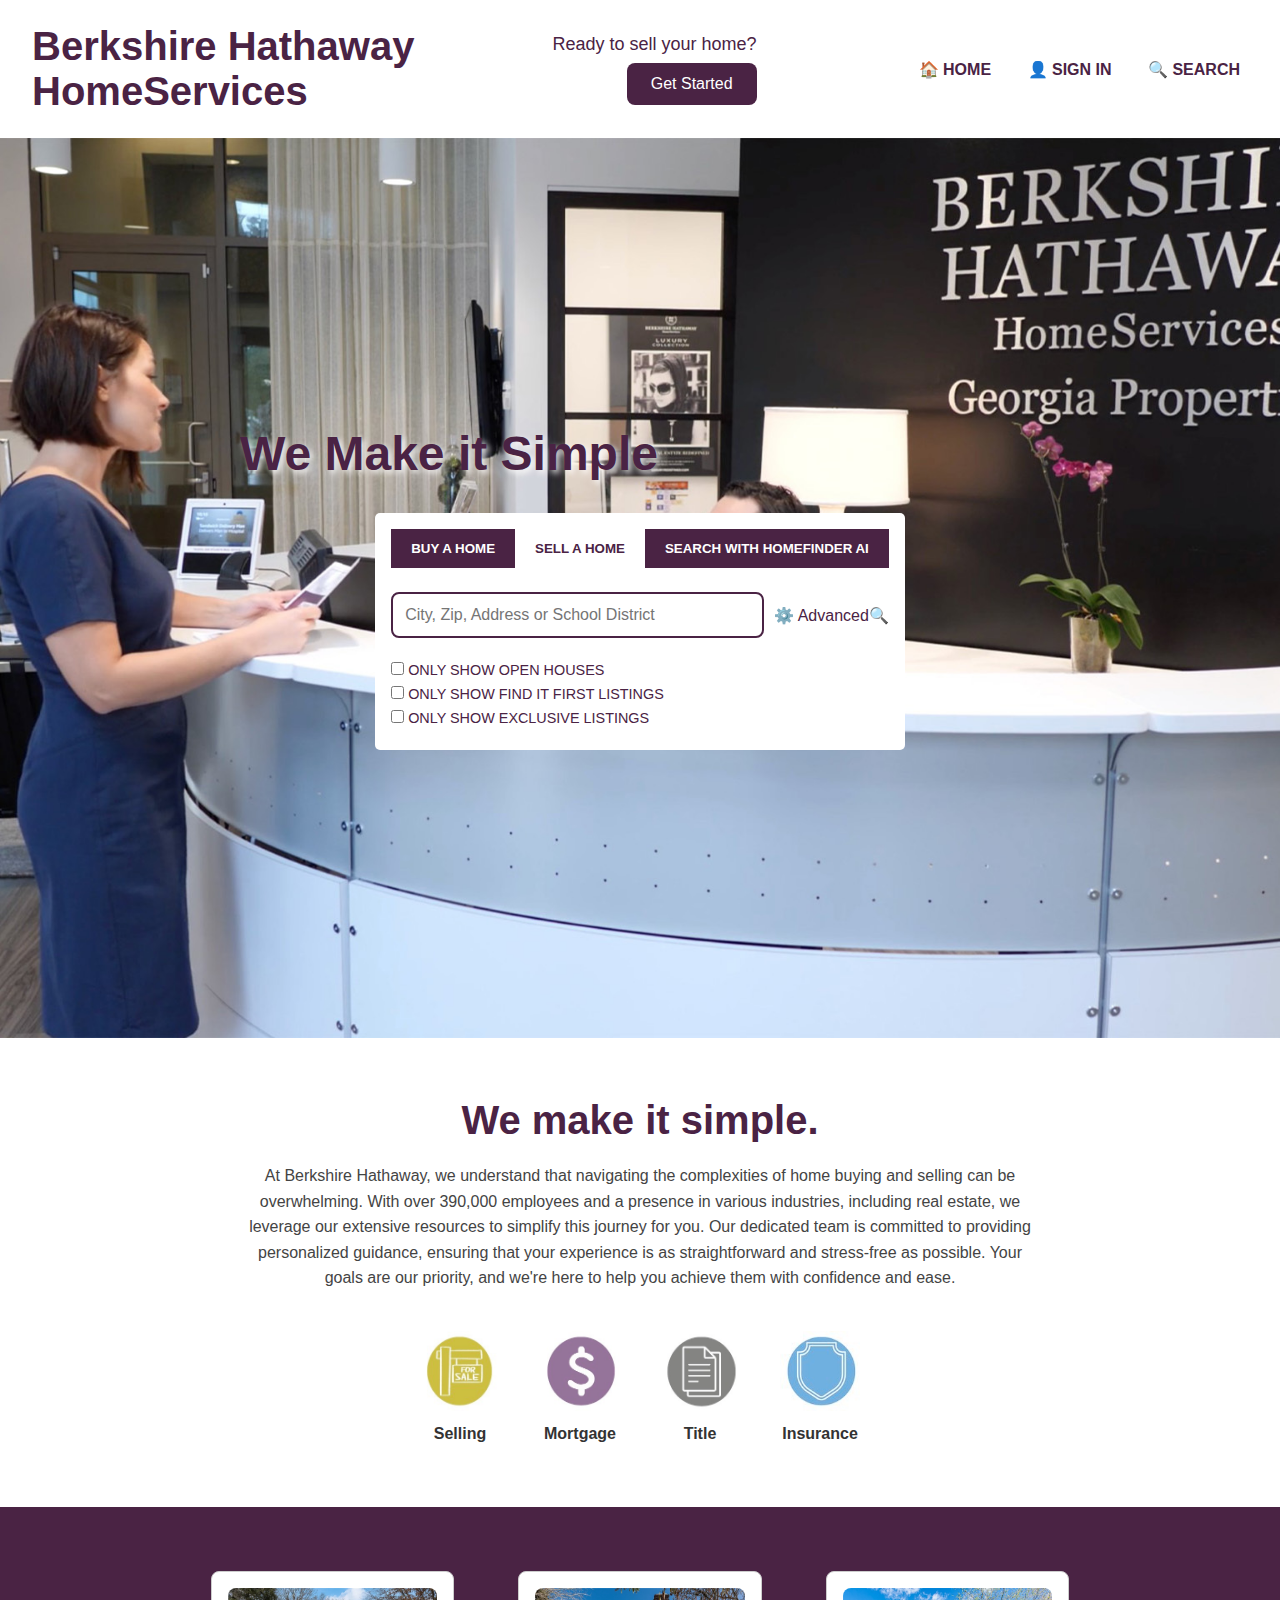
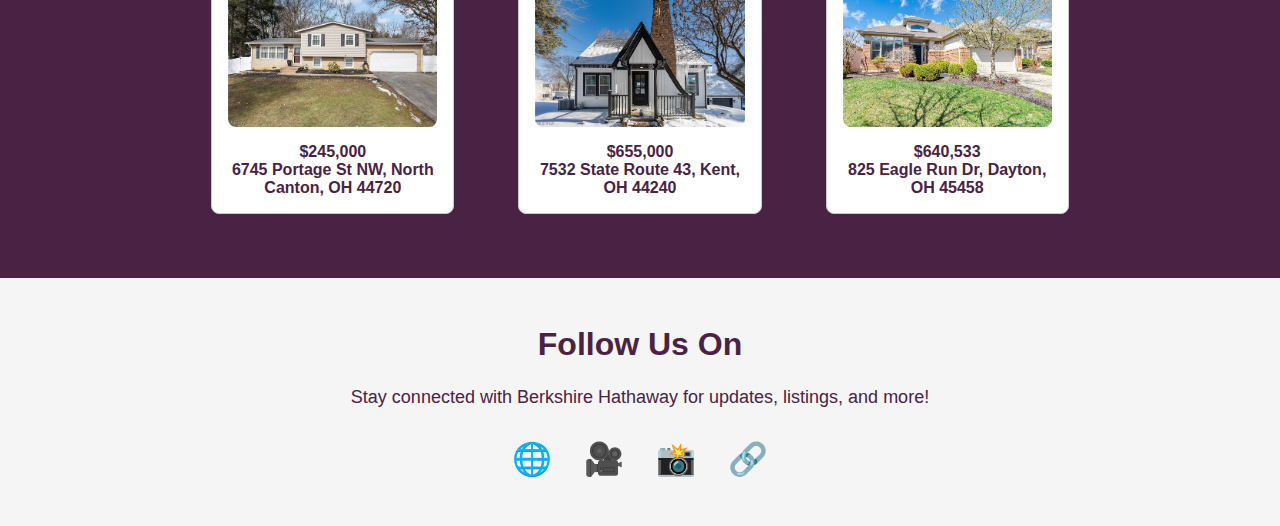
<file: index.html>
<!DOCTYPE html>
<html lang="en">

<head>
    <meta charset="UTF-8">
    <meta name="viewport" content="width=device-width, initial-scale=1.0">
    <title>Berkshire Hathaway</title>
    <link rel="stylesheet" href="styles.css">
</head>

<body>
    <header>
        <div class="header-container">
            <div class="logo">
                <h1>Berkshire Hathaway<br>HomeServices</h1>
            </div>
            <div class="sell-home">
                <p>Ready to sell your home?</p>
                <button class="button-outline" onclick="window.location.href='getstarted.html'">Get Started</button>

            </div>
            <nav class="nav-links">
                <a href="index.html">🏠 HOME</a>
                <a href="#" id="openModal">👤 SIGN IN</a>
                <a href="search.html">🔍 SEARCH</a>
            </nav>
        </div>
    </header>

    <section class="background-section">
        <h2 class="main-heading">We Make it Simple</h2>
    
        <div class="search-box">
            <div class="tabs">
                <button class="tab">BUY A HOME</button>
                <button class="tab active">SELL A HOME</button>
                <button class="tab dark">SEARCH WITH HOMEFINDER AI</button>
            </div>
            <div class="search-input">
                <input type="text" placeholder="City, Zip, Address or School District" class="search-box-input">
                <div class="advanced">
                    <span>⚙️ Advanced</span>
                    <span class="search-icon">🔍</span>
                </div>
            </div>
            <div class="filters">
                <label><input type="checkbox"> ONLY SHOW OPEN HOUSES</label>
                <label><input type="checkbox"> ONLY SHOW FIND IT FIRST LISTINGS</label>
                <label><input type="checkbox"> ONLY SHOW EXCLUSIVE LISTINGS</label>
            </div>
        </div>
    </section>

    <section class="services-section">
        <div class="services-content">
            <h2>We make it <span>simple.</span></h2>
            <p>
                At Berkshire Hathaway, we understand that navigating the complexities of home buying and selling can be overwhelming. 
                With over 390,000 employees and a presence in various industries, including real estate, we leverage our extensive 
                resources to simplify this journey for you. Our dedicated team is committed to providing personalized guidance, 
                ensuring that your experience is as straightforward and stress-free as possible. Your goals are our priority, and 
                we're here to help you achieve them with confidence and ease.
            </p>
            <div class="icon-row">
                <div class="icon-item">
                    <img src="forsale.jpeg" alt="For Sale Icon">
                    <p>Selling</p>
                </div>
                <div class="icon-item">
                    <img src="money.jpeg" alt="Mortgage Icon">
                    <p>Mortgage</p>
                </div>
                <div class="icon-item">
                    <img src="doc.jpeg" alt="Title Icon">
                    <p>Title</p>
                </div>
                <div class="icon-item">
                    <img src="shield.jpeg" alt="Insurance Icon">
                    <p>Insurance</p>
                </div>
            </div>
        </div>
    </section>

    <section class="houses-section">
        <div id="house-list" class="houses">
            <!-- JavaScript will dynamically load house cards here -->
        </div>
    </section>
    
    <section class="info-section">
        <h3>Follow Us On</h3>
        <p>Stay connected with Berkshire Hathaway for updates, listings, and more!</p>
        <div class="social-links">
            <a href="https://www.facebook.com/BHHSRealEstate/" target="_blank" class="social-icon">🌐</a>
            <a href="https://www.youtube.com/channel/UCrBKUuQDrkCNFjy4wF5ZWXw" target="_blank" class="social-icon">🎥</a>
            <a href="https://www.instagram.com/bhhsrealestate/?hl=en" target="_blank" class="social-icon">📸</a>
            <a href="https://www.linkedin.com/company/berkshire-hathaway" target="_blank" class="social-icon">🔗</a>
        </div>
    </section>    

    <!-- Sign In Modal -->
    <div class="modal" id="signInModal">
        <div class="modal-content">
            <span class="close-button" id="closeModal">&times;</span>
            <h2>Sign In</h2>
            <form onsubmit="handleLogin(event)">
                <input type="email" placeholder="Email" required>
                <input type="password" placeholder="Password" required>
                <button type="submit">Sign In</button>
            </form>
            <p id="loginMessage"></p>
        </div>
    </div>

    <script>
        const houses = [
            { price: "$245,000", address: "6745 Portage St NW, North Canton, OH 44720", image: "house 111.webp" },
            { price: "$655,000", address: "7532 State Route 43, Kent, OH 44240", image: "house 222.webp" },
            { price: "$640,533", address: "825 Eagle Run Dr, Dayton, OH 45458", image: "house 333.webp" }
        ];

        const houseList = document.getElementById("house-list");
        houses.forEach(house => {
            const houseDiv = document.createElement("div");
            houseDiv.classList.add("house");
            houseDiv.innerHTML = `<img src="${house.image}" alt="House image"><p>${house.price}<br>${house.address}</p>`;
            houseList.appendChild(houseDiv);
        });

        const openModal = document.getElementById("openModal");
        const closeModal = document.getElementById("closeModal");
        const modal = document.getElementById("signInModal");

        openModal.addEventListener("click", (e) => {
            e.preventDefault();
            modal.style.display = "flex";
        });

        closeModal.addEventListener("click", () => {
            modal.style.display = "none";
        });

        window.addEventListener("click", (e) => {
            if (e.target === modal) {
                modal.style.display = "none";
            }
        });

        function handleLogin(event) {
            event.preventDefault();
            const message = document.getElementById("loginMessage");
            message.textContent = "✅ Logged in successfully!";
            message.style.color = "green";
            setTimeout(() => {
                modal.style.display = "none";
            }, 1500);
        }
    </script>
</body>

</html>
</file>
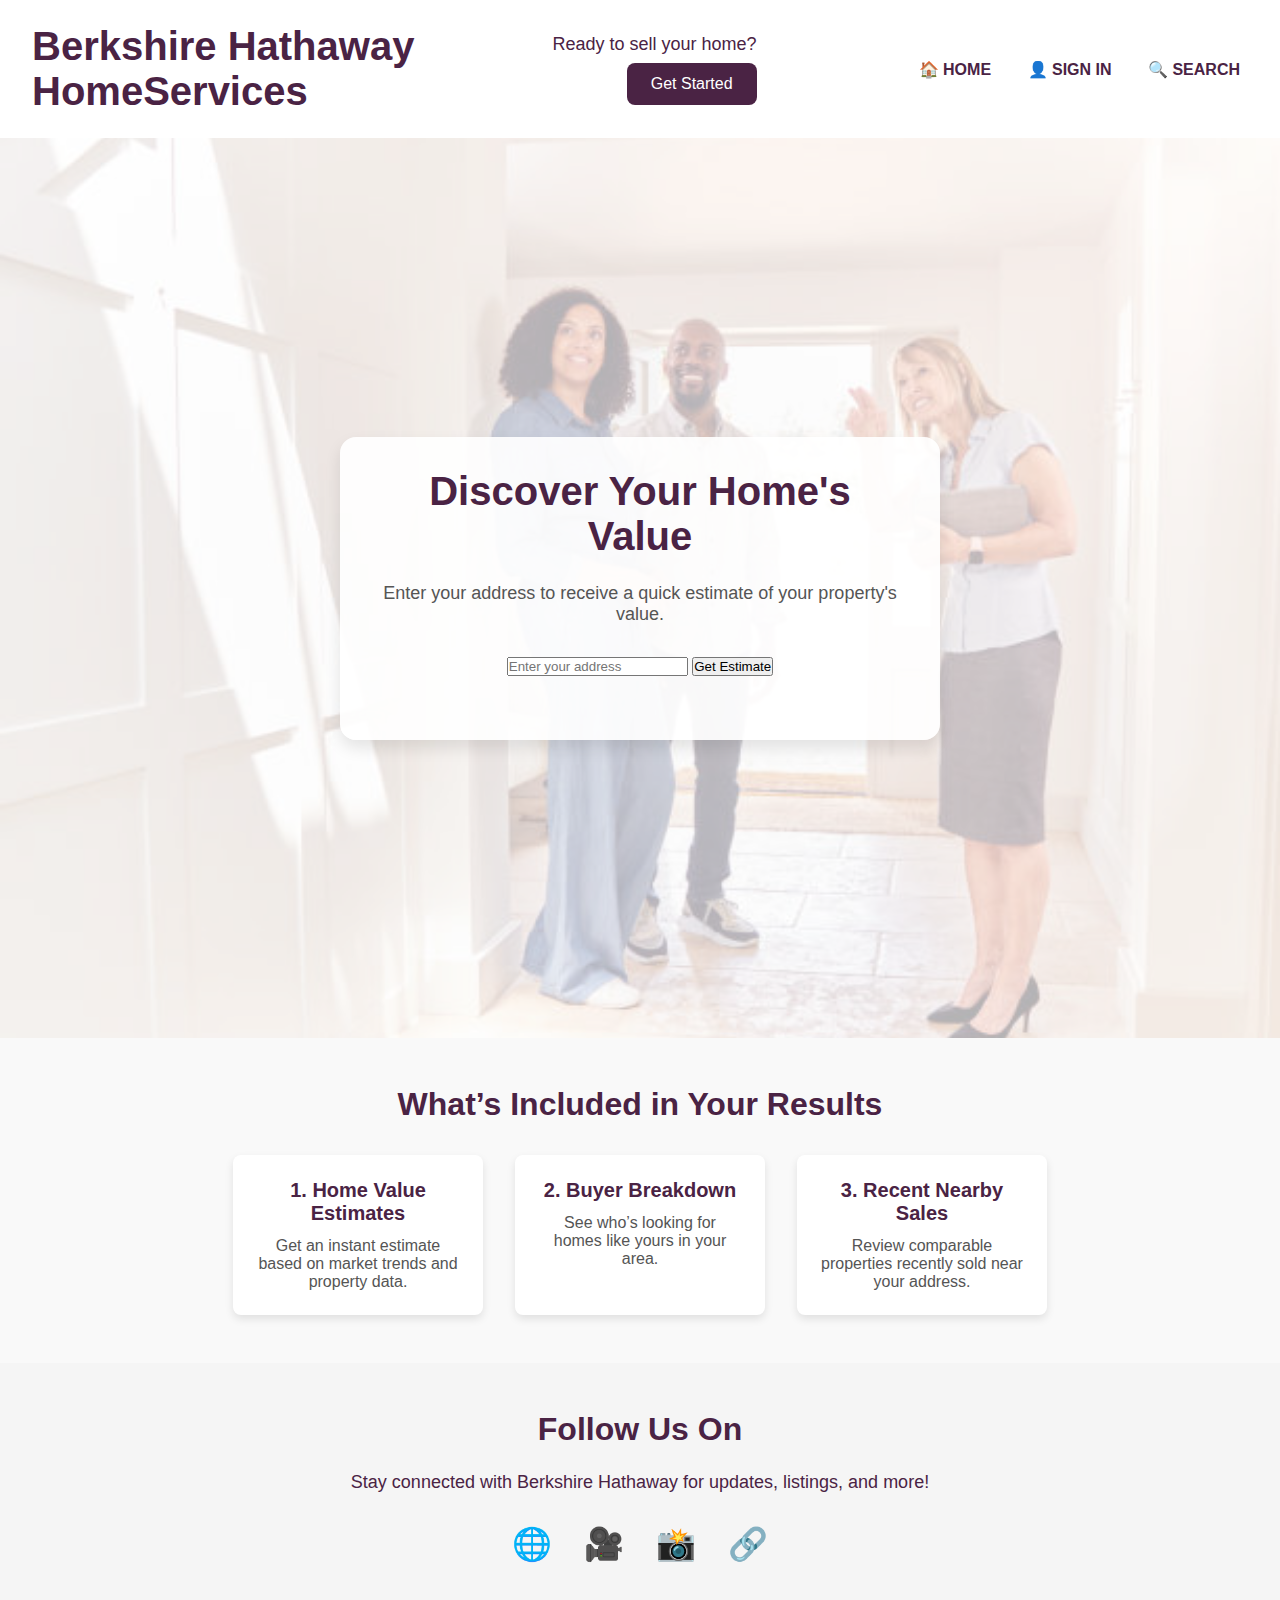
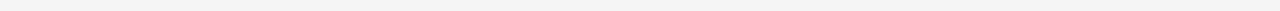
<file: getstarted.html>
<!DOCTYPE html>
<html lang="en">
<head>
    <meta charset="UTF-8">
    <meta name="viewport" content="width=device-width, initial-scale=1.0">
    <title>Get Your Home Value | Berkshire Hathaway</title>
    <link rel="stylesheet" href="styles.css">
</head>
<body>
    <header>
        <div class="header-container">
            <div class="logo">
                <h1>Berkshire Hathaway<br>HomeServices</h1>
            </div>
            <div class="sell-home">
                <p>Ready to sell your home?</p>
                <button class="button-outline" onclick="window.location.href='get-started.html'">Get Started</button>
            </div>
            <nav class="nav-links">
                <a href="index.html">🏠 HOME</a>
                <a href="#" id="signInBtn">👤 SIGN IN</a>
                <a href="search.html">🔍 SEARCH</a>
            </nav>
        </div>
    </header>
    <section class="get-started-section">
        <div class="get-started-content">
            <h2>Discover Your Home's Value</h2>
            <p>Enter your address to receive a quick estimate of your property's value.</p>
            <form id="homeValueForm">
                <input type="text" id="addressInput" placeholder="Enter your address" required>
                <button type="submit">Get Estimate</button>
            </form>
            <div id="estimateResult"></div>
        </div>
    </section>
    
    <section class="results-info">
        <h3>What’s Included in Your Results</h3>
        <div class="results-items">
            <div class="result-item">
                <h4>1. Home Value Estimates</h4>
                <p>Get an instant estimate based on market trends and property data.</p>
            </div>
            <div class="result-item">
                <h4>2. Buyer Breakdown</h4>
                <p>See who’s looking for homes like yours in your area.</p>
            </div>
            <div class="result-item">
                <h4>3. Recent Nearby Sales</h4>
                <p>Review comparable properties recently sold near your address.</p>
            </div>
        </div>
    </section>
    
    <section class="info-section">
        <h3>Follow Us On</h3>
        <p>Stay connected with Berkshire Hathaway for updates, listings, and more!</p>
        <div class="social-links">
            <a href="https://www.facebook.com/BHHSRealEstate/" target="_blank" class="social-icon">🌐</a>
            <a href="https://www.youtube.com/channel/UCrBKUuQDrkCNFjy4wF5ZWXw" target="_blank" class="social-icon">🎥</a>
            <a href="https://www.instagram.com/bhhsrealestate/?hl=en" target="_blank" class="social-icon">📸</a>
            <a href="https://www.linkedin.com/company/berkshire-hathaway" target="_blank" class="social-icon">🔗</a>
        </div>
    </section>

    <script>
        document.getElementById('homeValueForm').addEventListener('submit', function(e) {
            e.preventDefault();
            const address = document.getElementById('addressInput').value;
            const estimate = "$" + (200000 + Math.floor(Math.random() * 300000)).toLocaleString();
            document.getElementById('estimateResult').innerHTML = `<h3>Estimated Value for ${address}:</h3><p><strong>${estimate}</strong></p>`;
        });
    </script>
</body>
</html>
</file>
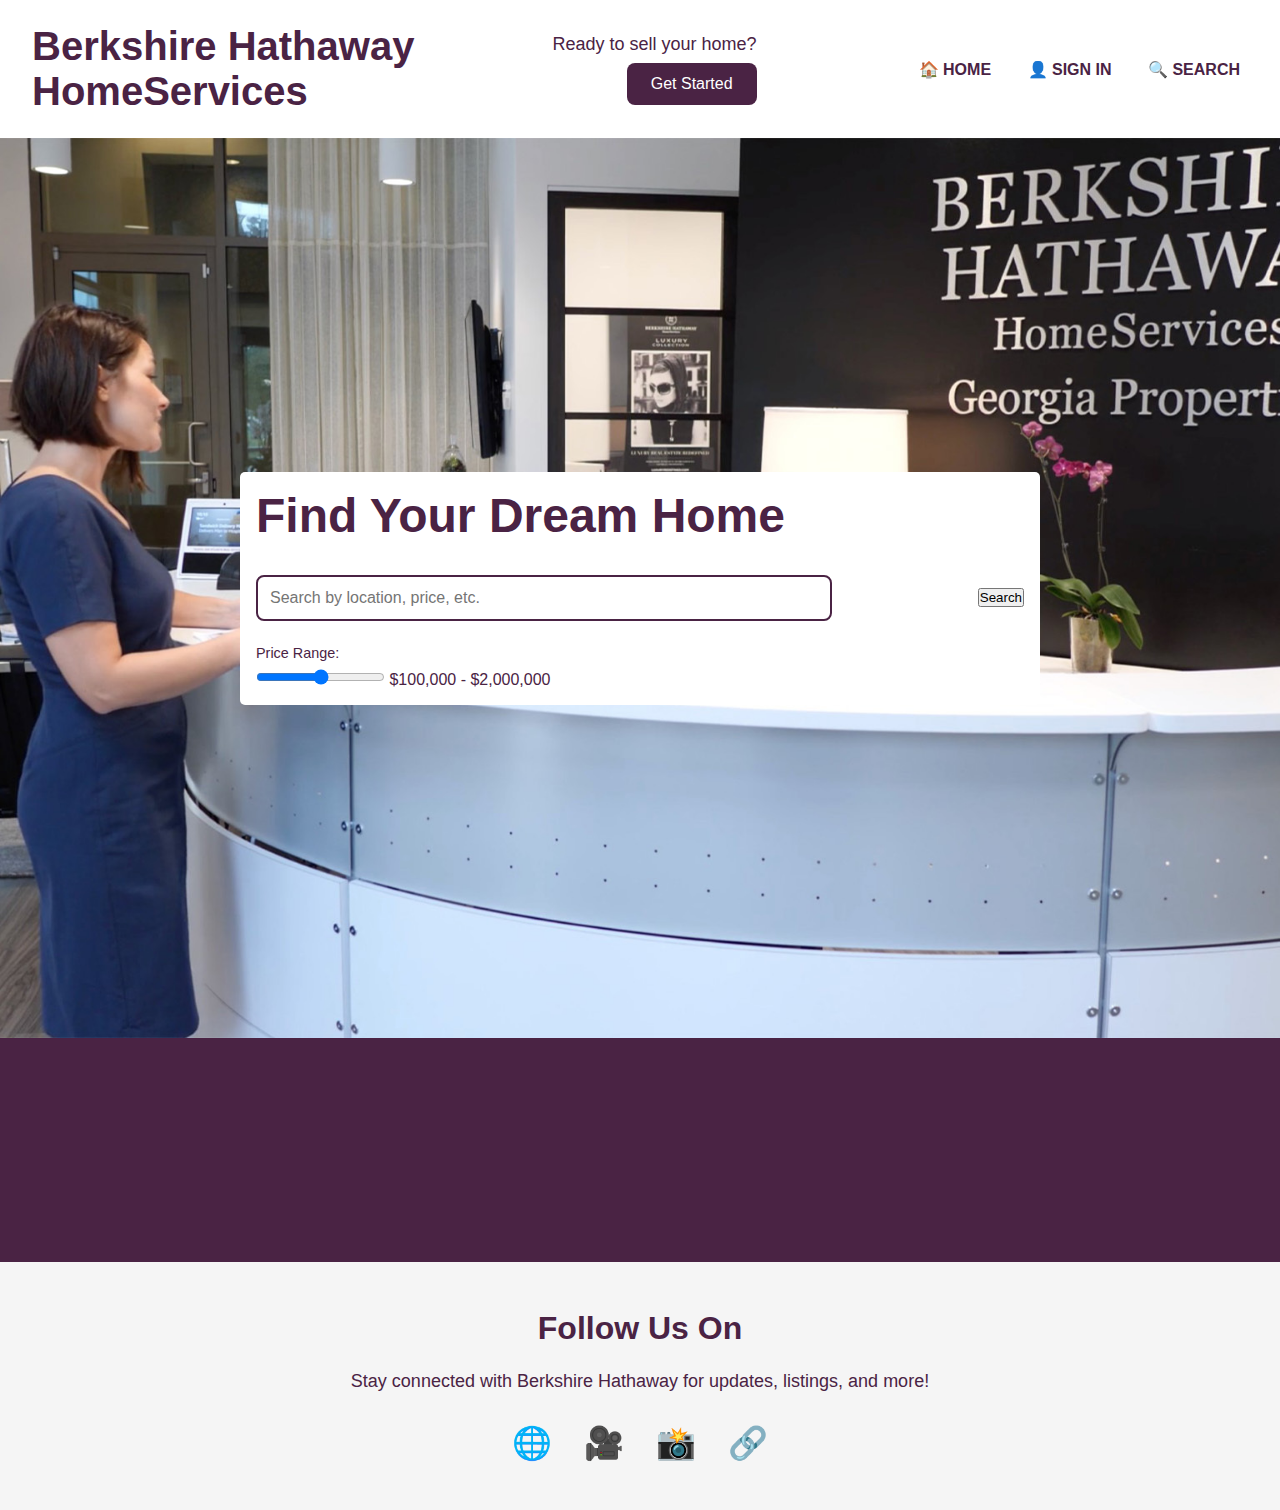
<file: search.html>
<!DOCTYPE html>
<html lang="en">

<head>
    <meta charset="UTF-8">
    <meta name="viewport" content="width=device-width, initial-scale=1.0">
    <title>Search Houses</title>
    <link rel="stylesheet" href="styles.css">
</head>

<body>

    <!-- Header -->
    <header>
        <div class="header-container">
            <div class="logo">
                <h1>Berkshire Hathaway<br>HomeServices</h1>
            </div>
            <div class="sell-home">
                <p>Ready to sell your home?</p>
                <button class="button-outline" onclick="window.location.href='getstarted.html'">Get Started</button>

            </div>
            <nav class="nav-links">
                <a href="index.html">🏠 HOME</a>
                <a href="#" id="openModal">👤 SIGN IN</a>
                <a href="search.html">🔍 SEARCH</a>
            </nav>
        </div>
    </header>

    <!-- Search Section -->
    <section id="search-section" class="background-section">
        <div class="search-box">
            <h2 class="main-heading">Find Your Dream Home</h2>
            <div class="search-input">
                <input type="text" id="search-bar" class="search-box-input"
                    placeholder="Search by location, price, etc.">
                <button id="search-button" class="button-outline">Search</button>
            </div>
            <div class="filters">
                <label for="price-range">Price Range:</label>
                <input type="range" id="price-range" min="100000" max="2000000" step="10000">
                <span id="price-value">$100,000 - $2,000,000</span>
            </div>
        </div>
    </section>

    <!-- Houses Section -->
    <section id="houses-section" class="houses-section">
        <h2>Available Houses</h2>
        <div id="house-list" class="houses">
            <!-- Houses will load here -->
        </div>
    </section>

    <!-- Footer -->
    <section class="info-section">
        <h3>Follow Us On</h3>
        <p>Stay connected with Berkshire Hathaway for updates, listings, and more!</p>
        <div class="social-links">
            <a href="https://www.facebook.com/BHHSRealEstate/" target="_blank" class="social-icon">🌐</a>
            <a href="https://www.youtube.com/channel/UCrBKUuQDrkCNFjy4wF5ZWXw" target="_blank"
                class="social-icon">🎥</a>
            <a href="https://www.instagram.com/bhhsrealestate/?hl=en" target="_blank" class="social-icon">📸</a>
            <a href="https://www.linkedin.com/company/berkshire-hathaway" target="_blank" class="social-icon">🔗</a>
        </div>
    </section>

    <!-- Sign In Modal -->
    <div class="modal" id="signInModal">
        <div class="modal-content">
            <span class="close-button" id="closeModal">&times;</span>
            <h2>Sign In</h2>
            <form onsubmit="handleLogin(event)">
                <input type="email" placeholder="Email" required>
                <input type="password" placeholder="Password" required>
                <button type="submit">Sign In</button>
            </form>
            <p id="loginMessage"></p>
        </div>
    </div>


    <!-- Script Section -->
    <script>
        const data = [{
            "id": 1,
            "title": "Charming Colonial in Akron",
            "location": "Akron, OH",
            "price": 250000,
            "beds": 3,
            "baths": 2,
            "sqft": 1800,
            "image": "house1.jpg"
        },
        {
            "id": 2,
            "title": "Modern Ranch in Kent",
            "location": "Kent, OH",
            "price": 310000,
            "beds": 3,
            "baths": 2,
            "sqft": 2000,
            "image": "house2.jpg"
        },
        {
            "id": 3,
            "title": "Spacious Family Home in Canton",
            "location": "Canton, OH",
            "price": 375000,
            "beds": 4,
            "baths": 3,
            "sqft": 2800,
            "image": "house3.jpg"
        },
        {
            "id": 4,
            "title": "Cozy Bungalow Near Downtown Akron",
            "location": "Akron, OH",
            "price": 190000,
            "beds": 2,
            "baths": 1,
            "sqft": 1300,
            "image": "house4.jpg"
        },
        {
            "id": 5,
            "title": "Luxury Estate in North Canton",
            "location": "North Canton, OH",
            "price": 850000,
            "beds": 5,
            "baths": 4,
            "sqft": 4500,
            "image": "house5.jpg"
        },
        {
            "id": 6,
            "title": "Updated Ranch in Stow",
            "location": "Stow, OH",
            "price": 290000,
            "beds": 3,
            "baths": 2,
            "sqft": 1900,
            "image": "house6.jpg"
        },
        {
            "id": 7,
            "title": "Historic Home in Massillon",
            "location": "Massillon, OH",
            "price": 320000,
            "beds": 4,
            "baths": 2,
            "sqft": 2600,
            "image": "house7.jpg"
        },
        {
            "id": 8,
            "title": "Contemporary Home in Green",
            "location": "Green, OH",
            "price": 410000,
            "beds": 4,
            "baths": 3,
            "sqft": 3000,
            "image": "house8.jpg"
        },
        {
            "id": 9,
            "title": "Quaint Cottage in Cuyahoga Falls",
            "location": "Cuyahoga Falls, OH",
            "price": 230000,
            "beds": 3,
            "baths": 2,
            "sqft": 1500,
            "image": "house9.jpg"
        },
        {
            "id": 10,
            "title": "New Build in Hartville",
            "location": "Hartville, OH",
            "price": 450000,
            "beds": 4,
            "baths": 3,
            "sqft": 3100,
            "image": "house10.jpg"
        },
        {
            "id": 11,
            "title": "Classic Two-Story in Tallmadge",
            "location": "Tallmadge, OH",
            "price": 340000,
            "beds": 4,
            "baths": 2,
            "sqft": 2400,
            "image": "house11.jpg"
        },
        {
            "id": 12,
            "title": "Renovated Farmhouse in Uniontown",
            "location": "Uniontown, OH",
            "price": 390000,
            "beds": 4,
            "baths": 3,
            "sqft": 2800,
            "image": "house12.jpg"
        },
        {
            "id": 13,
            "title": "Townhome in Jackson Township",
            "location": "Jackson Township, OH",
            "price": 310000,
            "beds": 3,
            "baths": 2,
            "sqft": 2000,
            "image": "house13.jpg"
        },
        {
            "id": 14,
            "title": "Lakefront Property in Portage Lakes",
            "location": "Portage Lakes, OH",
            "price": 670000,
            "beds": 4,
            "baths": 3,
            "sqft": 3500,
            "image": "house14.jpg"
        },
        {
            "id": 15,
            "title": "Affordable Starter Home in Akron",
            "location": "Akron, OH",
            "price": 160000,
            "beds": 2,
            "baths": 1,
            "sqft": 1100,
            "image": "house15.jpg"
        },
        {
            "id": 16,
            "title": "Custom Home in Louisville",
            "location": "Louisville, OH",
            "price": 480000,
            "beds": 4,
            "baths": 3,
            "sqft": 3200,
            "image": "house16.jpg"
        },
        {
            "id": 17,
            "title": "Downtown Kent Condo",
            "location": "Kent, OH",
            "price": 275000,
            "beds": 2,
            "baths": 2,
            "sqft": 1400,
            "image": "house17.jpg"
        },
        {
            "id": 18,
            "title": "Spacious Split-Level in Barberton",
            "location": "Barberton, OH",
            "price": 260000,
            "beds": 3,
            "baths": 2,
            "sqft": 1800,
            "image": "house18.jpg"
        },
        {
            "id": 19,
            "title": "Elegant Colonial in Fairlawn",
            "location": "Fairlawn, OH",
            "price": 520000,
            "beds": 4,
            "baths": 3,
            "sqft": 3300,
            "image": "house19.jpg"
        },
        {
            "id": 20,
            "title": "Family Home in Munroe Falls",
            "location": "Munroe Falls, OH",
            "price": 310000,
            "beds": 3,
            "baths": 2,
            "sqft": 2100,
            "image": "house20.jpg"
        }];

        const houseListContainer = document.getElementById('house-list');
        const searchButton = document.getElementById('search-button');
        const searchBar = document.getElementById('search-bar');
        const priceRangeInput = document.getElementById('price-range');
        const priceValue = document.getElementById('price-value');

        function renderHouses(houses) {
    houseListContainer.innerHTML = '';
    if (houses.length === 0) {
        houseListContainer.innerHTML = '<p>No results found</p>';
        return;
    }

    houses.forEach(house => {
        const houseDiv = document.createElement('div');
        houseDiv.classList.add('house');

        houseDiv.innerHTML = `
            <img src="${house.image}" alt="${house.title}">
            <h3>${house.title}</h3>
            <p>${house.location}</p>
            <p>Price: $${house.price.toLocaleString()}</p>
            <p>${house.beds} Beds | ${house.baths} Baths | ${house.sqft} sqft</p>
        `;

        houseListContainer.appendChild(houseDiv);
    });
}


        searchButton.addEventListener('click', () => {
            const searchTerm = searchBar.value.toLowerCase().trim();
            if (searchTerm === "") {
                houseListContainer.innerHTML = '<p>Please enter a search term.</p>';
                return;
            }

            const filteredHouses = data.filter(house =>
                house.title.toLowerCase().includes(searchTerm) ||
                house.location.toLowerCase().includes(searchTerm) ||
                house.price.toString().includes(searchTerm)
            );

            renderHouses(filteredHouses);
        });

        priceRangeInput.addEventListener('input', () => {
            const minPrice = parseInt(priceRangeInput.value);
            const maxPrice = parseInt(priceRangeInput.max);

            const filteredByPrice = data.filter(house => house.price >= minPrice && house.price <= maxPrice);

            priceValue.textContent = `$${minPrice.toLocaleString()} - $${maxPrice.toLocaleString()}`;
            renderHouses(filteredByPrice);
        });

        // Modal Logic
        const modal = document.getElementById("signInModal");
        const openModalBtn = document.getElementById("openModal");
        const closeModalBtn = document.getElementById("closeModal");

        openModalBtn.addEventListener('click', () => {
            modal.style.display = "flex";
        });

        closeModalBtn.addEventListener('click', () => {
            modal.style.display = "none";
        });

        window.addEventListener('click', (event) => {
            if (event.target == modal) {
                modal.style.display = "none";
            }
        });

    </script>
</body>

</html>
</file>
<file: styles.css>
* {
    margin: 0;
    padding: 0;
    box-sizing: border-box;
}

body {
    font-family: Arial, sans-serif;
    background-color: #f9f9f9;
    color: #4a2344;
}

header {
    background-color: #ffffff;
    padding: 1.5rem 2rem;
    box-shadow: 0 0.25rem 0.5rem rgba(0, 0, 0, 0.1);
}

.header-container {
    display: flex;
    justify-content: space-between;
    align-items: center;
    flex-wrap: wrap;
}

.logo h1 {
    font-size: 2.5rem;
    font-weight: bold;
    color: #4a2344;
}

.sell-home {
    text-align: right;
}

.sell-home p {
    font-size: 1.125rem;
    margin-bottom: 0.5rem;
}

.sell-home .button-outline {
    padding: 0.75rem 1.5rem;
    font-size: 1rem;
    background-color: #4a2344;
    color: #fff;
    border: none;
    border-radius: 0.5rem;
    cursor: pointer;
}

.sell-home .button-outline:hover {
    background-color: #f5a623;
}

.nav-links a {
    font-size: 1rem;
    font-weight: bold;
    color: #4a2344;
    text-decoration: none;
    padding: 0.5rem;
    margin-left: 1rem;
}

.nav-links a:hover {
    background-color: #f0f0f0;
    border-radius: 0.3125rem;
}

.background-section {
    background-image: url('background.jpg');
    background-size: cover;
    background-repeat: no-repeat;
    background-position: center;
    height: 100vh;
    display: flex;
    flex-direction: column;
    justify-content: center;
    padding: 2rem;
    position: relative;
}

.main-heading {
    font-size: 3rem;
    font-weight: bold;
    color: #4a2344;
    text-align: left;
    margin: 0 auto 2rem;
    width: 50rem;
    text-shadow: 0.1875rem 0.1875rem 0.375rem rgba(255, 255, 255, 0.9);
}

.search-box {
    background: white;
    margin: 0 auto;
    padding: 1rem;
    border-radius: 0.3125rem;
    max-width: 50rem;
}

.search-box .tabs {
    display: flex;
    justify-content: space-between;
    margin-bottom: 1.5rem;
}

.tab:hover {
    background-color: white;
    color: #4a2344;
}

.search-box .tab {
    padding: 0.75rem 1.25rem;
    border: none;
    background-color: #4a2344;
    color: white;
    font-weight: bold;
    cursor: pointer;
}

.search-box .tab.active {
    background-color: white;
    color: #4a2344;
}

.search-box .search-input {
    display: flex;
    justify-content: space-between;
    align-items: center;
    margin-bottom: 1.5rem;
}

.search-box .search-box-input {
    width: 75%;
    padding: 0.75rem;
    border: 0.125rem solid #4a2344;
    border-radius: 0.5rem;
    font-size: 1rem;
}

.search-box .advanced {
    display: flex;
    align-items: center;
    font-size: 1rem;
    cursor: pointer;
}

.search-box .filters {
    margin-top: 1rem;
    text-align: left;
}

.search-box .filters label {
    display: block;
    font-size: 0.9rem;
    margin: 0.5rem 0;
}

.services-section {
    background-color: white;
    padding: 3.75rem 1.25rem;
    text-align: center;
}

.services-section h2 {
    font-size: 2.5rem;
    font-weight: bold;
    margin-bottom: 1.25rem;
}

.services-section h2 span {
    color: #4a2344;
}

.services-section p {
    max-width: 50rem;
    margin: 0 auto 2.5rem;
    font-size: 1rem;
    color: #444;
    line-height: 1.6;
}

.icon-row {
    display: flex;
    justify-content: center;
    gap: 2.5rem;
    flex-wrap: wrap;
}

.icon-item {
    display: flex;
    flex-direction: column;
    align-items: center;
    max-width: 6.25rem;
}

.icon-item img {
    width: 5rem;
    height: 5rem;
    margin-bottom: 0.625rem;
}

.icon-item p {
    margin: 0;
    font-weight: 600;
    color: #333;
}

.houses-section {
    background: #4a2344;
    padding: 3rem 2rem;
}

.houses {
    display: flex;
    justify-content: center;
    gap: 2rem;
}

#house-list, .houses {
    display: flex !important;
    flex-wrap: wrap;
    width: 100%;
    min-height: 6.25rem;
}

.house {
    background: white;
    border: 0.0625rem solid #ccc;
    padding: 1rem;
    margin: 1rem;
    border-radius: 0.5rem;
    color: #4a2344;
    width: 20%;
    text-align: center;
}

.house img {
    width: 100%;
    border-radius: 0.5rem;
}

.house p {
    margin-top: 0.75rem;
    font-weight: bold;
    color: #4a2344;
}

.info-section {
    background: #f5f5f5;
    padding: 3rem 2rem;
    text-align: center;
}

.info-section h3 {
    font-size: 2rem;
    color: #4a2344;
    margin-bottom: 1.5rem;
}

.info-section p {
    font-size: 1.125rem;
    margin-bottom: 2rem;
}

.social-links {
    display: flex;
    justify-content: center;
    gap: 2rem;
}

.social-icon {
    font-size: 2rem;
    color: #4a2344;
    text-decoration: none;
}

.social-icon:hover {
    color: #f5a623;
    transform: scale(1.1);
    transition: 0.3s ease-in-out;
}

.modal {
    display: none;
    position: fixed;
    z-index: 1000;
    top: 0;
    left: 0;
    width: 100%;
    height: 100%;
    background-color: rgba(0, 0, 0, 0.5);
    justify-content: center;
    align-items: center;
}

.modal-content {
    background-color: #fff;
    padding: 2rem;
    border-radius: 0.625rem;
    width: 90%;
    max-width: 25rem;
    text-align: center;
    position: relative;
    box-shadow: 0 0.5rem 1rem rgba(0, 0, 0, 0.2);
}

.modal-content h2 {
    margin-bottom: 1rem;
    color: #4a2344;
}

.modal-content input {
    width: 90%;
    padding: 0.75rem;
    margin: 0.5rem 0;
    border: 0.0625rem solid #ccc;
    border-radius: 0.375rem;
    font-size: 1rem;
}

.modal-content button {
    width: 90%;
    padding: 0.75rem;
    background-color: #4a2344;
    color: white;
    border: none;
    border-radius: 0.375rem;
    margin-top: 1rem;
    cursor: pointer;
    font-size: 1rem;
    transition: background-color 0.3s ease;
}

.modal-content button:hover {
    background-color: #f5a623;
}

.close-button {
    position: absolute;
    top: 0.625rem;
    right: 0.9375rem;
    font-size: 1.5rem;
    cursor: pointer;
    color: #4a2344;
    transition: color 0.3s ease;
}

.close-button:hover {
    color: #f5a623;
}

.forgot-link {
    display: block;
    margin-top: 1rem;
    font-size: 0.9rem;
    color: #4a2344;
    text-decoration: none;
}

.forgot-link:hover {
    text-decoration: underline;
}

.create-account-text {
    margin-top: 1rem;
    font-size: 0.9rem;
}

.create-account-text a {
    color: #4a2344;
    text-decoration: none;
}

.create-account-text a:hover {
    text-decoration: underline;
}

@media (max-width: 48rem) {
    .houses {
        flex-direction: column;
    }

    .house {
        width: 90%;
    }

    .search-box .tabs,
    .search-box .search-input {
        flex-direction: column;
    }
}

.get-started-section {
    position: relative;
    background-image: url('background1.jpg');
    background-size: cover;
    background-repeat: no-repeat;
    background-position: center;
    height: 100vh;
    display: flex;
    justify-content: center;
    align-items: center;
    text-align: center;
    color: #4a2344;
}

.get-started-section::before {
    content: "";
    position: absolute;
    top: 0;
    left: 0;
    width: 100%;
    height: 100%;
    background: rgba(255, 255, 255, 0.7);
    z-index: 0;
    pointer-events: none;
}

.get-started-content {
    position: relative;
    z-index: 1;
    background: rgba(255, 255, 255, 0.9);
    padding: 2rem;
    border-radius: 1rem;
    box-shadow: 0 0.5rem 1rem rgba(0, 0, 0, 0.1);
    max-width: 37.5rem;
    width: 90%;
}

.get-started-content h2 {
    font-size: 2.5rem;
    margin-bottom: 1.5rem;
}

.get-started-content p {
    font-size: 1.125rem;
    margin-bottom: 2rem;
    color: #555;
}

.get-started-content form {
    margin-bottom: 2rem;
}

#get-started-section form {
    margin-top: 1rem;
    display: flex;
    flex-wrap: wrap;
    justify-content: center;
    gap: 1rem;
}

#get-started-section input {
    padding: 0.75rem;
    width: 18.75rem;
    border: 0.125rem solid #4a2344;
    border-radius: 0.5rem;
    font-size: 1rem;
}

#get-started-section button {
    padding: 0.75rem 1.5rem;
    background-color: #4a2344;
    color: white;
    border: none;
    border-radius: 0.5rem;
    cursor: pointer;
    font-size: 1rem;
}

#get-started-section button:hover {
    background-color: #f5a623;
}

#estimateResult {
    margin-top: 1.5rem;
    font-size: 1.5rem;
    color: #4a2344;
}

.results-info {
    background-color: #f9f9f9;
    padding: 3rem 2rem;
    text-align: center;
}

.results-info h3 {
    font-size: 2rem;
    color: #4a2344;
    margin-bottom: 2rem;
}

.results-items {
    display: flex;
    justify-content: center;
    gap: 2rem;
    flex-wrap: wrap;
}

.result-item {
    background-color: #fff;
    padding: 1.5rem;
    border-radius: 0.5rem;
    box-shadow: 0 0.25rem 0.5rem rgba(0, 0, 0, 0.1);
    width: 15.625rem;
    transition: transform 0.3s ease;
}

.result-item:hover {
    transform: translateY(-0.3125rem);
}

.result-item h4 {
    color: #4a2344;
    margin-bottom: 0.75rem;
    font-size: 1.25rem;
}

.result-item p {
    color: #555;
    font-size: 1rem;
}
</file>
